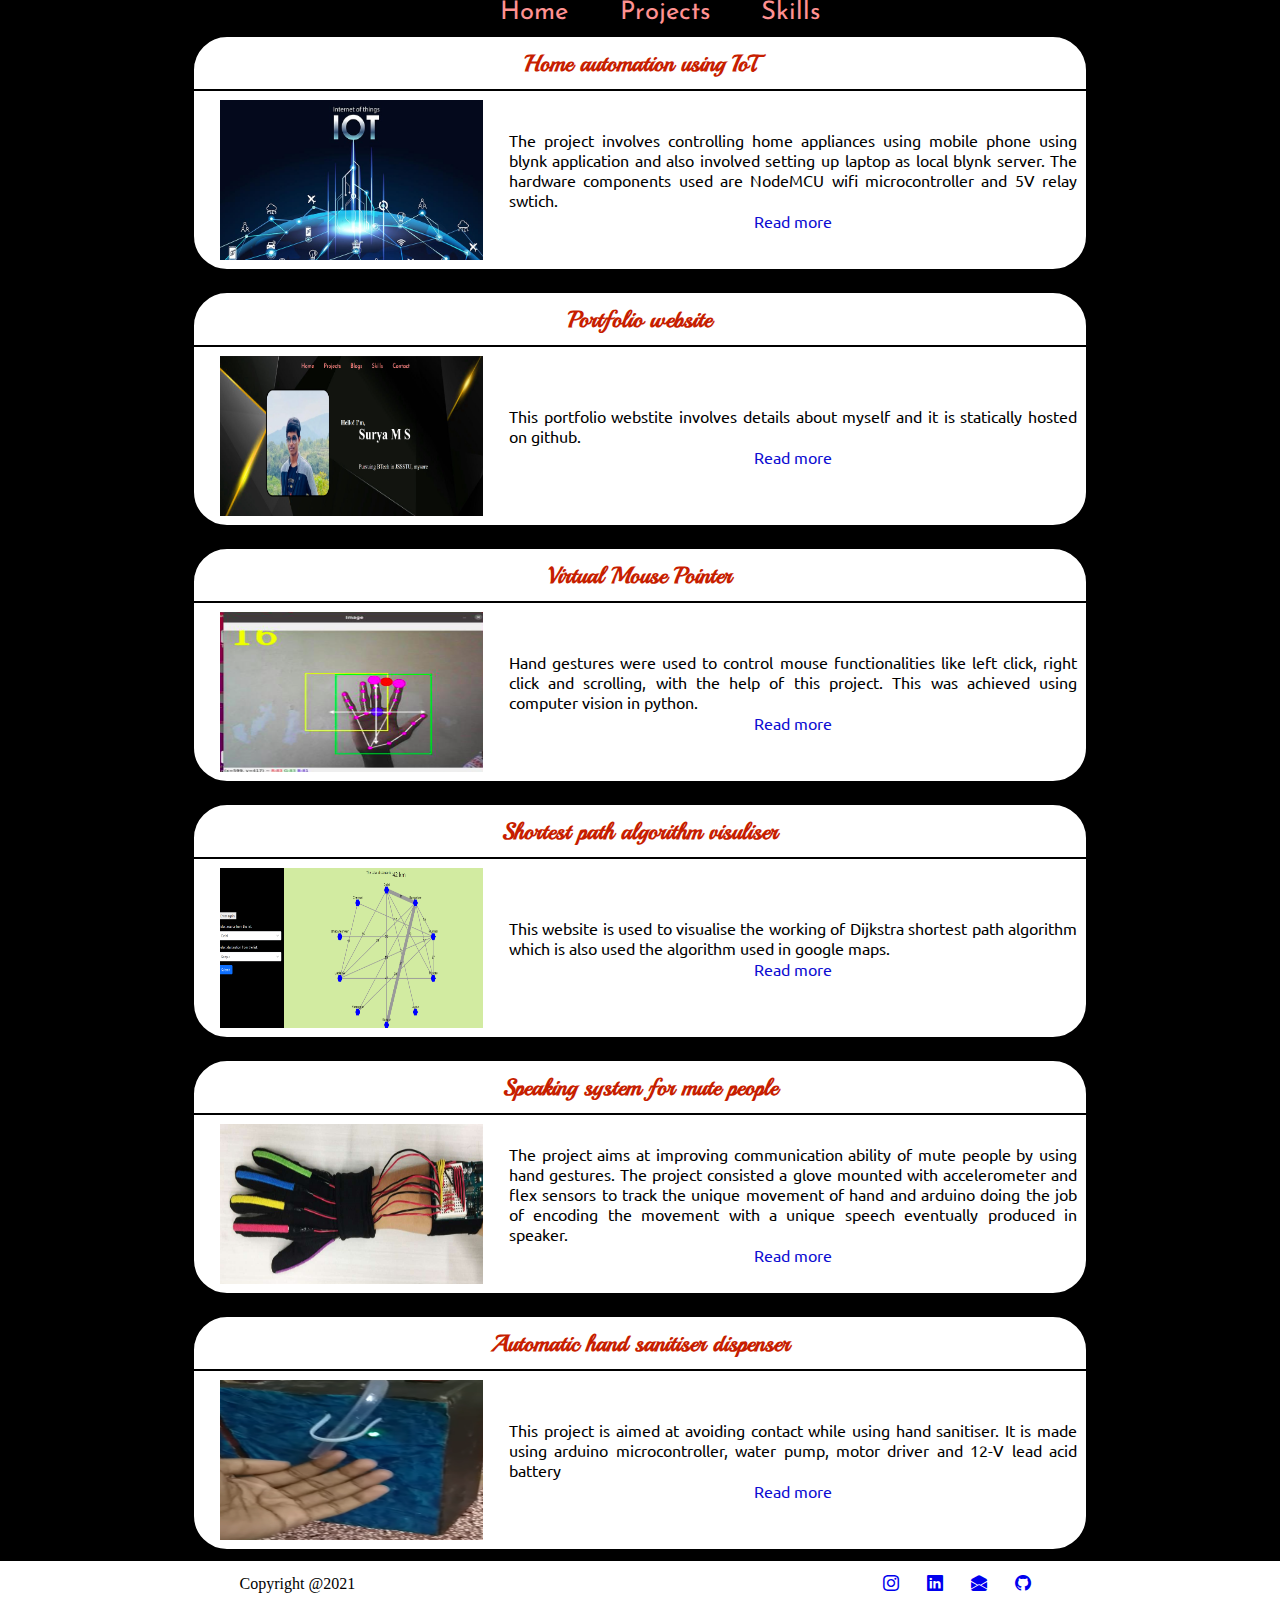
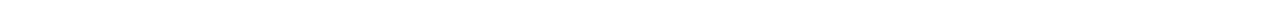
<file: projects.html>
<!DOCTYPE html>
<html lang="en">

<head>
    <meta charset="UTF-8">
    <meta http-equiv="X-UA-Compatible" content="IE=edge">
    <meta name="viewport" content="width=device-width, initial-scale=1.0">
    <title>My projects</title>
    <link rel="stylesheet" href="CSS/nav.css">
    <link rel="stylesheet" href="CSS/projects.css">
    <link rel="stylesheet" href="CSS/footer.css">
    <link rel="stylesheet" href="https://cdn.jsdelivr.net/npm/bootstrap-icons@1.5.0/font/bootstrap-icons.css">
</head>

<body>
    <div class="back">
        <nav class="navigation">
            <ul>
                <li><a href="index.html">Home</a></li>
                <li><a href="projects.html">Projects</a></li>
                <!-- <li><a href="/">Blogs</a></li> -->
                <li><a href="skills.html">Skills</a></li>
                <!-- <li><a href="/">Contact</a></li> -->
            </ul>
        </nav>
    
        <div class="container">
    
            <div class="prjt">
                <h3>Home automation using IoT</h3>
                <hr style="border: 1px solid black;">
                <div class="explanation">
                    <div class="image">
                        <img src="CSS/images/IoT.jpg" alt="">
                    </div>
    
                    <div class="content">
                        <p>The project involves controlling home appliances using mobile phone using blynk application and
                            also involved setting up laptop as local blynk server. The hardware components used are NodeMCU
                            wifi microcontroller and 5V relay swtich. </p>
                        <div style="text-align: center;"><a href="https://github.com/Surya75MS/Home-automation.git"
                                target="_blank">Read
                                more</a></div>
                    </div>
                </div>
            </div>
    
            <div class="prjt">
                <h3>Portfolio website</h3>
                <hr style="border: 1px solid black;">
                <div class="explanation">
                    <div class="image">
                        <img src="CSS/images/website.png" alt="">
                    </div>
    
                    <div class="content">
                        <p>This portfolio webstite involves details about myself and it is statically hosted on github. </p>
                        <div style="text-align: center;"><a href="https://github.com/Surya75MS/website.git">Read
                                more</a></div>
                    </div>
                </div>
            </div>
    
            <div class="prjt">
                <h3>Virtual Mouse Pointer</h3>
                <hr style="border: 1px solid black;">
                <div class="explanation">
                    <div class="image">
                        <img src="CSS/images/V_Mouse.png" alt="">
                    </div>
    
                    <div class="content">
                        <p>Hand gestures were used to control mouse functionalities like left click, right click and scrolling, with the help of this project. This was achieved using computer vision in python.</p>
                        <div style="text-align: center;"><a href="https://github.com/Surya75MS/Virtual_Mouse.git">Read
                                more</a></div>
                    </div>
                </div>
            </div>

            <div class="prjt">
                <h3>Shortest path algorithm visuliser</h3>
                <hr style="border: 1px solid black;">
                <div class="explanation">
                    <div class="image">
                        <img src="CSS/images/Shortest_Path.png" alt="">
                    </div>
    
                    <div class="content">
                        <p>This website is used to visualise the working of Dijkstra shortest path algorithm which is also used the algorithm used in google maps.</p>
                        <div style="text-align: center;"><a
                                href="https://github.com/Surya75MS/Shortest_Path_Algorithm"
                                target="_blank">Read
                                more</a></div>
                    </div>
                </div>
            </div>
    
            <div class="prjt">
                <h3>Speaking system for mute people</h3>
                <hr style="border: 1px solid black;">
                <div class="explanation">
                    <div class="image">
                        <img src="CSS/images/speaking system.jpg" alt="">
                    </div>
    
                    <div class="content">
                        <p>The project aims at improving communication ability of mute people by using hand gestures. The
                            project consisted a glove mounted with accelerometer and flex sensors to track the unique
                            movement of hand and arduino doing the job of encoding the movement with a unique speech
                            eventually produced in speaker. </p>
                        <div style="text-align: center;"><a
                                href="https://github.com/Surya75MS/Speaking-system-for-mute-people.git" target="_blank">Read
                                more</a></div>
                    </div>
                </div>
            </div>
    
            <div class="prjt">
                <h3>Automatic hand sanitiser dispenser</h3>
                <hr style="border: 1px solid black;">
                <div class="explanation">
                    <div class="image">
                        <img src="CSS/images/sanitiser.png" alt="">
                    </div>
    
                    <div class="content">
                        <p>This project is aimed at avoiding contact while using hand sanitiser. It is made using arduino
                            microcontroller, water pump, motor driver and 12-V lead acid battery</p>
                        <div style="text-align: center;"><a
                                href="https://github.com/Surya75MS/Automatic-hand-sanitiser-dispenser.git"
                                target="_blank">Read
                                more</a></div>
                    </div>
                </div>
            </div>
    
        </div>
    </div>

    <div class="foot">
        <p>Copyright @2021</p>
        <ul>
            <li><a href="https://www.instagram.com/surya_m_s_7/"><i class="bi bi-instagram"></i></a></li>
            <li><a href="https://www.linkedin.com/in/surya-m-s-a97987194"><i class="bi bi-linkedin"></i></a></li>
            <li><a href="mailto:sur.ms2001@gmail.com"><i class="bi bi-envelope-open-fill"></i></a></li>
            <li><a href="https://github.com/Surya75MS"><i class="bi bi-github"></i></a></li>
        </ul>

    </div>
</body>

</html>
</file>
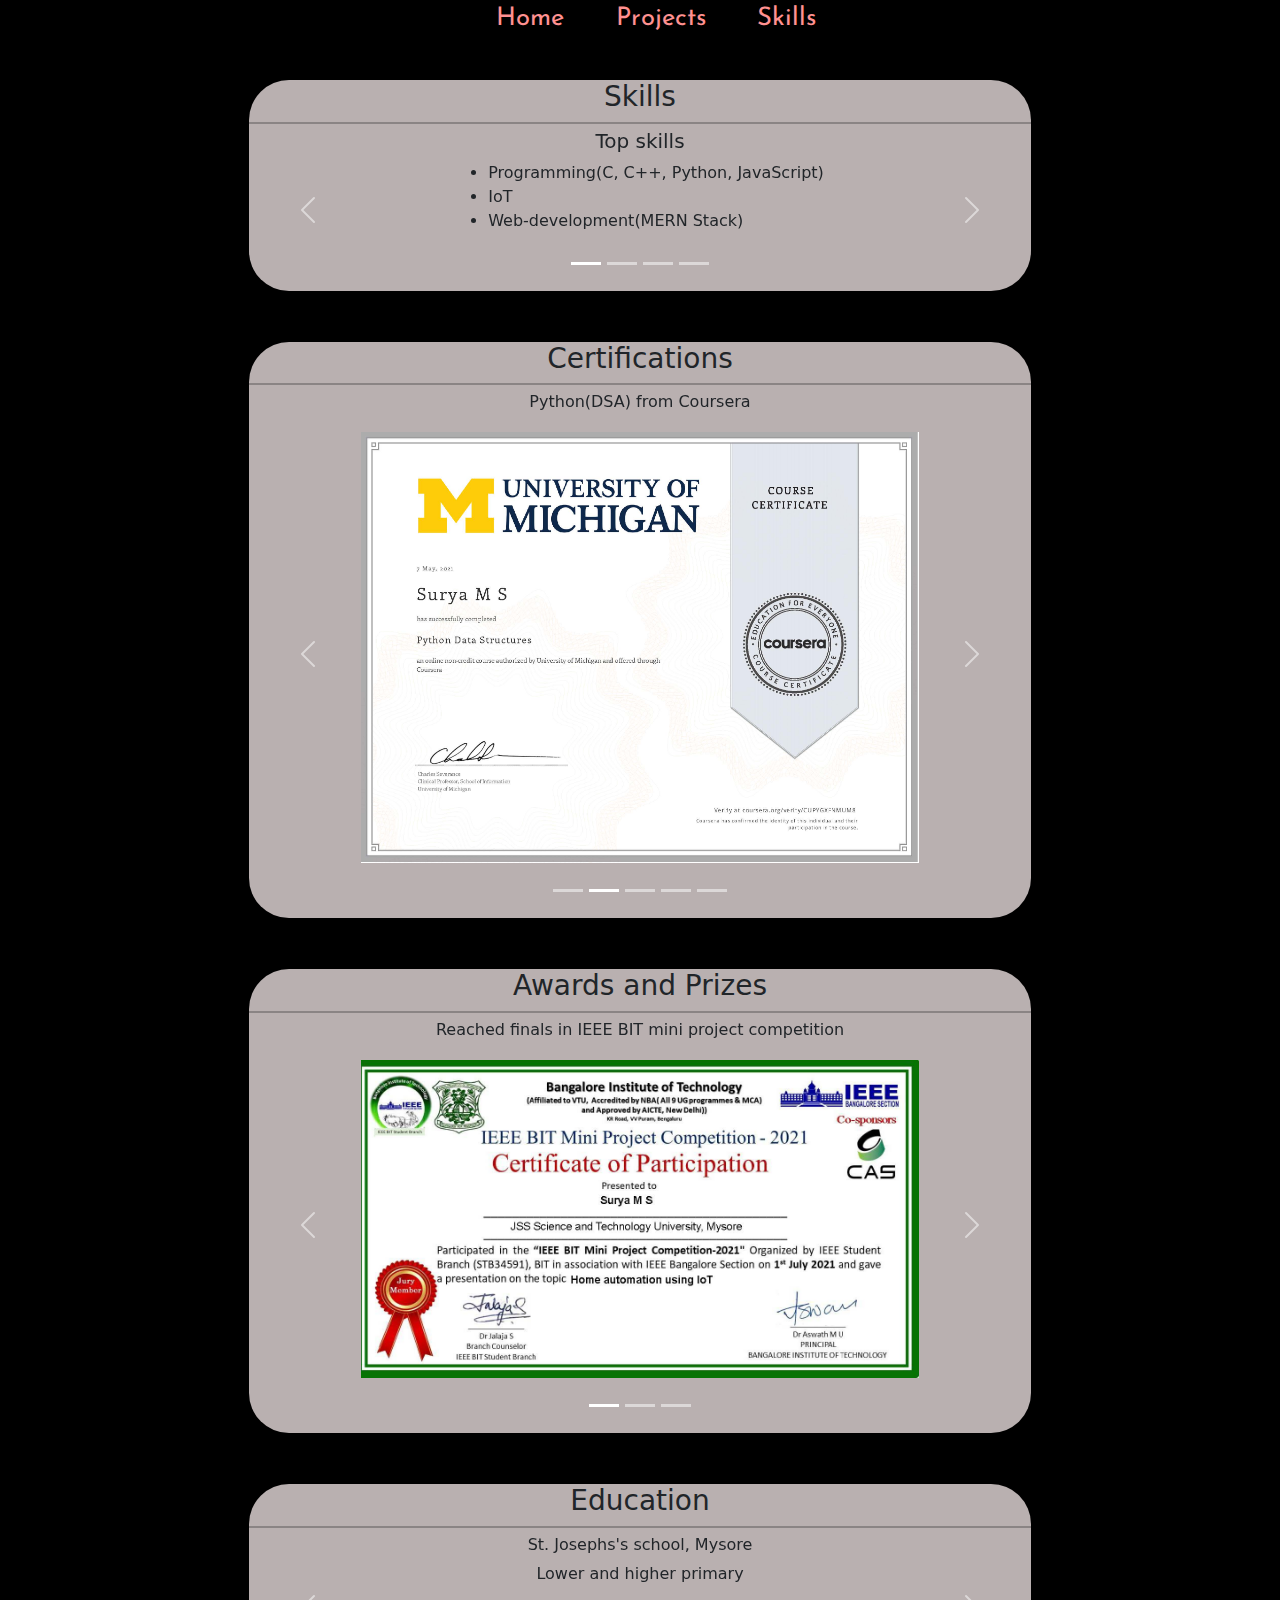
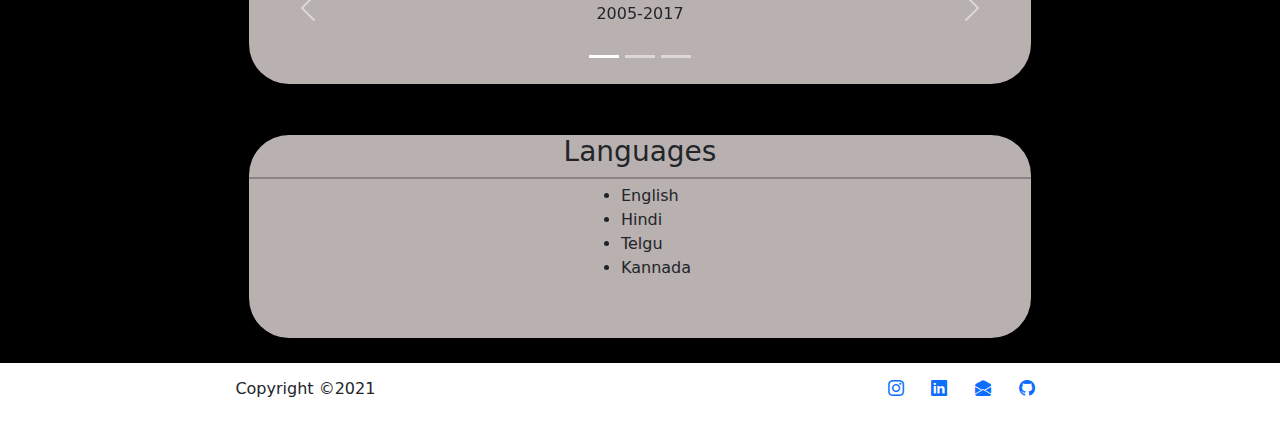
<file: skills.html>
<!DOCTYPE html>
<html lang="en">

<head>
    <meta charset="UTF-8">
    <meta http-equiv="X-UA-Compatible" content="IE=edge">
    <meta name="viewport" content="width=device-width, initial-scale=1.0">
    <title>Skills</title>

    <!-- Below is bootstrap link -->
    <link href="https://cdn.jsdelivr.net/npm/bootstrap@5.1.1/dist/css/bootstrap.min.css" rel="stylesheet">

    <!-- Below is for icons -->
    <link rel="stylesheet" href="https://cdn.jsdelivr.net/npm/bootstrap-icons@1.5.0/font/bootstrap-icons.css">
    <link rel="stylesheet" href="CSS/skills.css">
    <link rel="stylesheet" href="CSS/nav.css">
    <link rel="stylesheet" href="CSS/footer.css">
</head>

<body>
    <div class="back">
        <nav class="navigation">
            <ul>
                <li><a href="index.html">Home</a></li>
                <li><a href="projects.html">Projects</a></li>
<!--                 <li><a href="/">Blogs</a></li> -->
                <li><a href="skills.html">Skills</a></li>
<!--                 <li><a href="contact.html">Contact</a></li> -->
            </ul>
        </nav>

        <div class="container-md">

            <div class="row">
                <h3>Skills</h3>
                <hr>
                <div id="Second-carousel" class="carousel slide" data-bs-ride="carousel" data-bs-interval="false">
                    <div class="carousel-indicators">
                        <button type="button" data-bs-target="#Second-carousel" data-bs-slide-to="0" class="active"
                            aria-current="true" aria-label="Slide 1"></button>
                        <button type="button" data-bs-target="#Second-carousel" data-bs-slide-to="1"
                            aria-label="Slide 2"></button>
                        <button type="button" data-bs-target="#Second-carousel" data-bs-slide-to="2"
                            aria-label="Slide 3"></button>
                        <button type="button" data-bs-target="#Second-carousel" data-bs-slide-to="3"
                            aria-label="Slide 4"></button>
                    </div>

                    <div class="carousel-inner">
                        <div class="carousel-item active">
                            <div class="Detail">
                                <h5>Top skills</h5>
                                <ul>
                                    <li>Programming(C, C++, Python, JavaScript)</li>
                                    <li>IoT</li>
                                    <li>Web-development(MERN Stack)</li>
                                </ul>
                            </div>
                        </div>

                        <div class="carousel-item">
                            <div class="Detail">
                                <h5>Industry knowledge</h5>
                                <ul>
                                    <li>Data Structures and Algorithms</li>
                                    <li>Computer Vision</li>
                                    <li>Cyber-Security</li>
                                    <li>Networking</li>
                                    <li>Robotics</li>
                                    <li>Matlab</li>
                                    <li>ML</li>
                                </ul>
                            </div>
                        </div>

                        <div class="carousel-item">
                            <div class="Detail">
                                <h5>Tools and Technologies</h5>
                                <ul>
                                    <li>Microsoft Office</li>
                                    <li>Git and Github</li>
                                    <li>VS Code</li>
                                </ul>
                            </div>
                        </div>

                        <div class="carousel-item">
                            <div class="Detail">
                                <h5>Soft skills</h5>
                                <ul>
                                    <li>Team management</li>
                                    <li>Business English</li>
                                </ul>
                            </div>
                        </div>
                    </div>

                    <button class="carousel-control-prev" type="button" data-bs-target="#Second-carousel"
                        data-bs-slide="prev">
                        <span class="carousel-control-prev-icon" aria-hidden="true"></span>
                        <span class="visually-hidden">Previous</span>
                    </button>
                    <button class="carousel-control-next" type="button" data-bs-target="#Second-carousel"
                        data-bs-slide="next">
                        <span class="carousel-control-next-icon" aria-hidden="true"></span>
                        <span class="visually-hidden">Next</span>
                    </button>
                </div>
            </div>

            <div class="row">
                <h3>Certifications</h3>
                <hr>
                <div id="Third-carousel" class="carousel slide" data-bs-ride="carousel" data-bs-interval="false">
                    <div class="carousel-indicators">
                        <button type="button" data-bs-target="#Third-carousel" data-bs-slide-to="0" class="active"
                            aria-current="true" aria-label="Slide 1"></button>
                        <button type="button" data-bs-target="#Third-carousel" data-bs-slide-to="1"
                            aria-label="Slide 2"></button>
                        <button type="button" data-bs-target="#Third-carousel" data-bs-slide-to="2"
                            aria-label="Slide 3"></button>
                        <button type="button" data-bs-target="#Third-carousel" data-bs-slide-to="3"
                            aria-label="Slide 4"></button>
                        <button type="button" data-bs-target="#Third-carousel" data-bs-slide-to="4"
                            aria-label="Slide 5"></button>
                    </div>

                    <div class="carousel-inner">
                        <div class="carousel-item active">
                            <div class="Detail">
                                <h6>Python from Coursera</h6>
                                <img src="CSS/images/Certificates/Python(Getting started).jpg" alt="...">
                            </div>
                        </div>

                        <div class="carousel-item">
                            <div class="Detail">
                                <h6>Python(DSA) from Coursera</h6>
                                <img src="CSS/images/Certificates/Python(DSA).jpg" alt="...">
                            </div>
                        </div>

                        <div class="carousel-item">
                            <div class="Detail">
                                <h6>Business English from coursera</h6>
                                <img src="CSS/images/Certificates/Business_English.jpg"  alt="...">
                            </div>
                        </div>

                        <div class="carousel-item">
                            <div class="Detail">
                                <h6>DSA from coding club India</h6>
                                <img src="CSS/images/Certificates/Coding_club.jpg"  alt="...">
                            </div>
                        </div>

                    </div>

                    <button class="carousel-control-prev" type="button" data-bs-target="#Third-carousel"
                        data-bs-slide="prev">
                        <span class="carousel-control-prev-icon" aria-hidden="true"></span>
                        <span class="visually-hidden">Previous</span>
                    </button>
                    <button class="carousel-control-next" type="button" data-bs-target="#Third-carousel"
                        data-bs-slide="next">
                        <span class="carousel-control-next-icon" aria-hidden="true"></span>
                        <span class="visually-hidden">Next</span>
                    </button>
                </div>
            </div>

            <div class="row">
                <h3>Awards and Prizes</h3>
                <hr>
                <div id="Fourth-carousel" class="carousel slide" data-bs-ride="carousel" data-bs-interval="false">
                    <div class="carousel-indicators">
                        <button type="button" data-bs-target="#Fourth-carousel" data-bs-slide-to="0" class="active"
                            aria-current="true" aria-label="Slide 1"></button>
                        <button type="button" data-bs-target="#Fourth-carousel" data-bs-slide-to="1"
                            aria-label="Slide 2"></button>
                        <button type="button" data-bs-target="#Fourth-carousel" data-bs-slide-to="2"
                            aria-label="Slide 3"></button>
                    </div>

                    <div class="carousel-inner">
                        <div class="carousel-item active">
                            <div class="Detail">                    
                                <h6>Reached finals in IEEE BIT mini project competition</h6>
                                <img src="CSS/images/Certificates/IEEE_BIT.jpg"  alt="...">
                            </div>
                        </div>

                        <div class="carousel-item">
                            <div class="Detail">
                                <h6>Debate competition</h6>
                                <img src="CSS/images/Certificates/verbattle.png"  alt="...">
                            </div>
                        </div>

                        <div class="carousel-item">
                            <div class="Detail">
                                <h6>Participated in national level hackathon held by IIC </h6>
                            </div>
                        </div>
                    </div>

                    <button class="carousel-control-prev" type="button" data-bs-target="#Fourth-carousel"
                        data-bs-slide="prev">
                        <span class="carousel-control-prev-icon" aria-hidden="true"></span>
                        <span class="visually-hidden">Previous</span>
                    </button>
                    <button class="carousel-control-next" type="button" data-bs-target="#Fourth-carousel"
                        data-bs-slide="next">
                        <span class="carousel-control-next-icon" aria-hidden="true"></span>
                        <span class="visually-hidden">Next</span>
                    </button>
                </div>
            </div>

            <div class="row">
                <h3>Education</h3>
                <hr>
                <div id="First-carousel" class="carousel slide" data-bs-ride="carousel" data-bs-interval="false">

                    <div class="carousel-inner">
                        <div class="carousel-item active">                            
                            <div class="Detail">
                                <h6>St. Josephs's school, Mysore</h6>
                                <p>Lower and higher primary</p>
                                <p>2005-2017</p>
                            </div>
                        </div>

                        <div class="carousel-item">                            
                            <div class="Detail">
                                <h6>Vijaya Vittala Composite PUC, Mysore</h6>
                                <p>PUC, Science</p>
                                <p>2017-2019</p>
                            </div>
                        </div>

                        <div class="carousel-item">
                            <div class="Detail">
                                <h6>JSS SCIENCE AND TECHNOLOGY UNIVERSITY</h6>
                                <p>Bachelor's degree, Electronics and Communication Engineering</p>
                                <p>2019-2023</p>
                            </div>
                        </div>
                    </div>

                    <div class="carousel-indicators">
                        <button type="button" data-bs-target="#First-carousel" data-bs-slide-to="0" class="active"
                            aria-current="true" aria-label="Slide 1"></button>
                        <button type="button" data-bs-target="#First-carousel" data-bs-slide-to="1"
                            aria-label="Slide 2"></button>
                        <button type="button" data-bs-target="#First-carousel" data-bs-slide-to="2"
                            aria-label="Slide 3"></button>
                    </div>

                    <button class="carousel-control-prev" type="button" data-bs-target="#First-carousel"
                        data-bs-slide="prev">
                        <span class="carousel-control-prev-icon" aria-hidden="true"></span>
                        <span class="visually-hidden">Previous</span>
                    </button>
                    <button class="carousel-control-next" type="button" data-bs-target="#First-carousel"
                        data-bs-slide="next">
                        <span class="carousel-control-next-icon" aria-hidden="true"></span>
                        <span class="visually-hidden">Next</span>
                    </button>
                </div>
            </div>

            <div class="row">
                <h3>Languages</h3>
                <hr>
                <div class="Detail">                    
                    <ul>
                        <li>English</li>
                        <li>Hindi</li>
                        <li>Telgu</li>
                        <li>Kannada</li>
                    </ul>
                </div>
            </div>
        </div>

    </div>
    </div>

    <div class="foot">
        <p>Copyright &copy2021</p>
        <ul>
            <li><a href="https://www.instagram.com/surya_m_s_7/"><i class="bi bi-instagram"></i></a></li>
            <li><a href="https://www.linkedin.com/in/surya-m-s-a97987194"><i class="bi bi-linkedin"></i></a></li>
            <li><a href="mailto:sur.ms2001@gmail.com"><i class="bi bi-envelope-open-fill"></i></a></li>
            <li><a href="https://github.com/Surya75MS"><i class="bi bi-github"></i></a></li>
        </ul>

    </div>
    <script src="https://cdn.jsdelivr.net/npm/bootstrap@5.1.1/dist/js/bootstrap.bundle.min.js"></script>
</body>

</html>
</file>
<file: CSS/nav.css>
@import url('https://fonts.googleapis.com/css2?family=Josefin+Sans:wght@500&display=swap');

/* This is universal selector */
*{
    /* This is used to cover the entire screen */
    margin: 0px;      
    box-sizing: border-box;
}

.navigation{    
    /* height: auto; */
    /* background-color: gold; */
    display: flex;
    justify-content: center;
    align-items: center;
    font-family: 'Josefin Sans', sans-serif; 
    /* overflow: auto auto; */
}

.navigation ul{
    /* background-color:white; */
    display: flex;     
}

.navigation ul li{
    list-style: none;
    font-size: 2vw;
    margin: 0em 1em 0em 1em;
    
}

.navigation ul li a{
    text-decoration: none;
    color: #ff9191;
    transition-property: all;
    transition-duration: 0.25s;
    /* padding: 5%;       */
    /* transition-timing-function: ease-in; */
}

.navigation ul li a:hover{
    font-weight: bolder;
    color: rebeccapurple;
}

.nav-right{
    /* border: 2px solid red; */
    display: flex;
    align-items: center;
    margin-right: 1%;
}

.nav-right .search_input{
    font-size: 20px;
    color: blue;
    text-align: center;
    border: 2px ridge gray;
    /* margin-right: 3%; */  
}

.nav-right .btn{
    padding: 3px;
    border-radius: 16px;
    cursor: pointer;
    transition-property: all;
    transition-duration: 0.25s;
    transition-timing-function: ease-in;
}

.nav-right .btn:hover{
    background-color: black;
    color: white;
}

@media screen and (max-width: 500px) {
    .navigation ul li{
        font-size: 4vw;
    }

    .navigation ul{
        position: relative;
        top: 5px;
        right: 7%;
    }
    
}
</file>
<file: CSS/projects.css>
@import url('https://fonts.googleapis.com/css2?family=Ubuntu:wght@500&display=swap');
/* font-family: 'Ubuntu', sans-serif; */

@import url('https://fonts.googleapis.com/css2?family=Lobster&family=Playball&family=Ubuntu:wght@500&display=swap');
/* font-family: 'Playball', cursive; */

*{
    box-sizing: border-box;
  }

.back{
    background-color: black;
}
  
.container{
    display: flex;
    flex-wrap: wrap;
    margin: auto auto;
    justify-content: center;
    align-items: center;       
}

.container .prjt{
    border: 2px solid black;
    margin: 10px;
    width: 70%;
    /* background-color: #76d7ff; */
    background-color: white;    
    border-radius: 35px;
}

.container .prjt h3{
    color: #c71e00;
    text-align: center;
    font-family: 'Playball', cursive;
    padding: 1.3%;
    font-size: 23px;
}

.container .prjt .explanation{
    display: flex;
    /* border: 2px solid blue; */
    align-items: center;
    padding: 1%;
    
}

.container .prjt .explanation .content{
    /* border: 2px solid skyblue; */
    position: relative;
    width: 65%;
    margin-left: auto;
    text-align: justify;
    font-family: 'Ubuntu', sans-serif;
}

.container .prjt .explanation .content a{    
    text-align: center;
    padding: 1.5%;
    color: #0d0dd2;
    text-decoration: none;
}

.container .prjt .explanation .image{
    /* background-color: red; */
    width: 30%;
    margin-left: 2%;
    height: 10em;
}

img{
    height: 100%;
    width: 100%;
}

@media screen and (max-width: 500px){
    .container .prjt .explanation{
        flex-direction: column;
    }

    .container .prjt h3{
        font-size: 3.5vw;
    }

    .container .prjt .explanation .content{
        width: 100%;
        font-size: 3vw;
        padding: 3%;
    }

    .container .prjt .explanation .image{
        width: 50%;
        height: 25vw;
        padding: 2%;
    }
}
</file>
<file: CSS/footer.css>
.foot{
    /* background-color: rgb(202, 193, 111); */
    display: flex;
    justify-content: space-around;
    align-items: center;
}

.foot p{
    text-align: center;
}

.foot ul{
    /* border: 2px solid red; */
    list-style: none;
    display: flex;
    justify-content: center;
}

.foot ul li{
    padding: 0.7%;
    margin: 1vw;
}

@media screen and (max-width: 500px) {
    .foot ul li{
        padding: 2.5%;
    }    
}
</file>
<file: CSS/skills.css>
.back{
    background-color: black;
}

.container-md{
    /* background-color: red; */
    display: flex;
    flex-direction: column;
    align-items: center;
}

.carousel-indicators button{
    margin-top: 2px;
    color: black;
}

.row{
    /* background-color: #a79393;     */
    /* background-color: #87e9f6; */
    background-color: #b9b0b0;
    margin: 2vw;
    border-radius:40px ;
    /* padding: 5px; */
    display: flex;
    flex-direction: column;
    align-items: center;
    width: 70%;
}

.row h3{
    text-align: center;
    /* border: 2px solid blue;     */
}

.row .Detail{
    /* border: 2px solid blue; */
    display: flex;
    flex-direction: column;
    margin: 0px;
    width: 77%;
    margin: auto;
    align-items: center;
    margin-bottom: 42px;
}

hr{
    margin-bottom: 5px;
    margin-top: -10px;
    height:2px;
    border-width:0;
    color:black;
    background-color:black
}

img{
    width: 100%;
    padding: 0.8em;
}

h6{
    margin-top: 2px;
}
</file>
